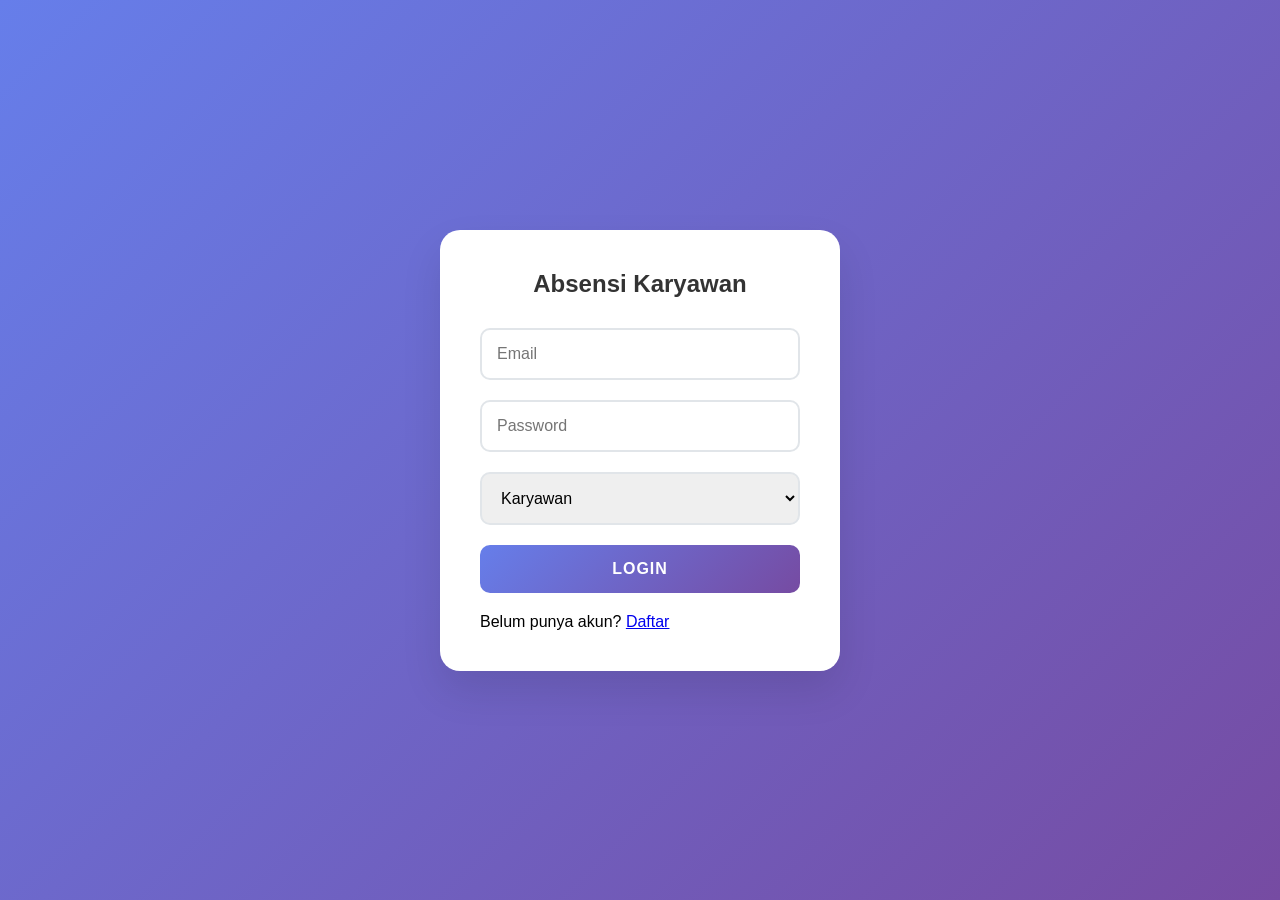
<file: index.html>
<!DOCTYPE html>
<html lang="id">
<head>
    <meta charset="UTF-8">
    <meta name="viewport" content="width=device-width, initial-scale=1.0">
    <title>Absensi - Login</title>
    <link rel="stylesheet" href="css/style.css">
</head>
<body>
    <div class="login-container">
        <div class="login-box">
            <h2>Absensi Karyawan</h2>
            <form id="loginForm">
                <input type="email" id="email" placeholder="Email" required>
                <input type="password" id="password" placeholder="Password" required>
                <select id="role">
                    <option value="user">Karyawan</option>
                    <option value="admin">Admin</option>
                </select>
                <button type="submit">Login</button>
            </form>
            <p>Belum punya akun? <a href="signup.html">Daftar</a></p>
        </div>
    </div>
    <script src="js/main.js"></script>
</body>
</html>
</file>
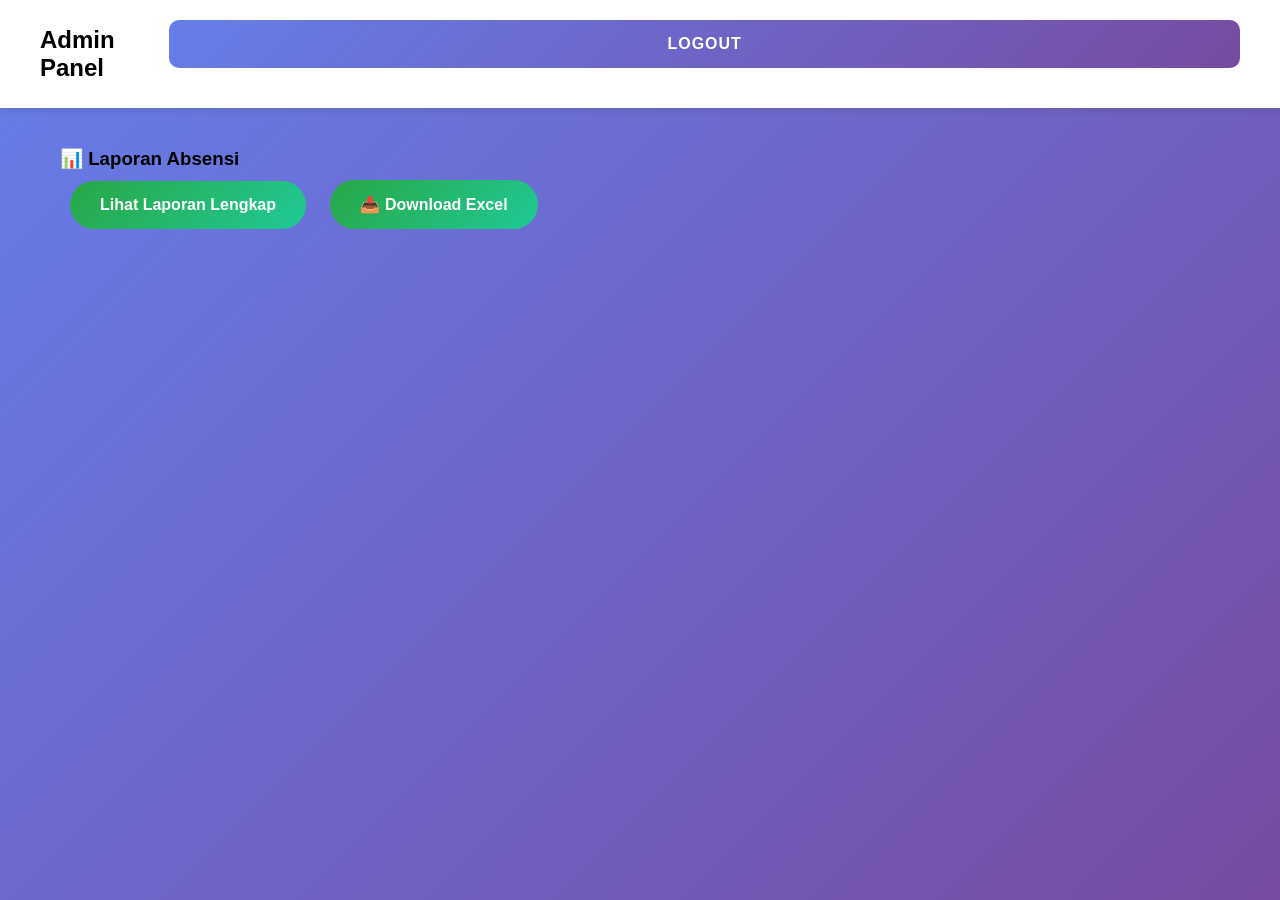
<file: admin/index.html>
<!DOCTYPE html>
<html lang="id">
<head>
    <meta charset="UTF-8">
    <meta name="viewport" content="width=device-width, initial-scale=1.0">
    <title>Admin - Absensi</title>
    <link rel="stylesheet" href="../css/style.css">
</head>
<body>
    <nav class="navbar">
        <h2>Admin Panel</h2>
        <button onclick="logout()">Logout</button>
    </nav>
    
    <div class="dashboard">
        <div class="admin-card">
            <h3>📊 Laporan Absensi</h3>
            <a href="laporan.html" class="admin-btn">Lihat Laporan Lengkap</a>
            <a href="../php/export.php" class="admin-btn">📥 Download Excel</a>
        </div>
    </div>
</body>
</html>
</file>
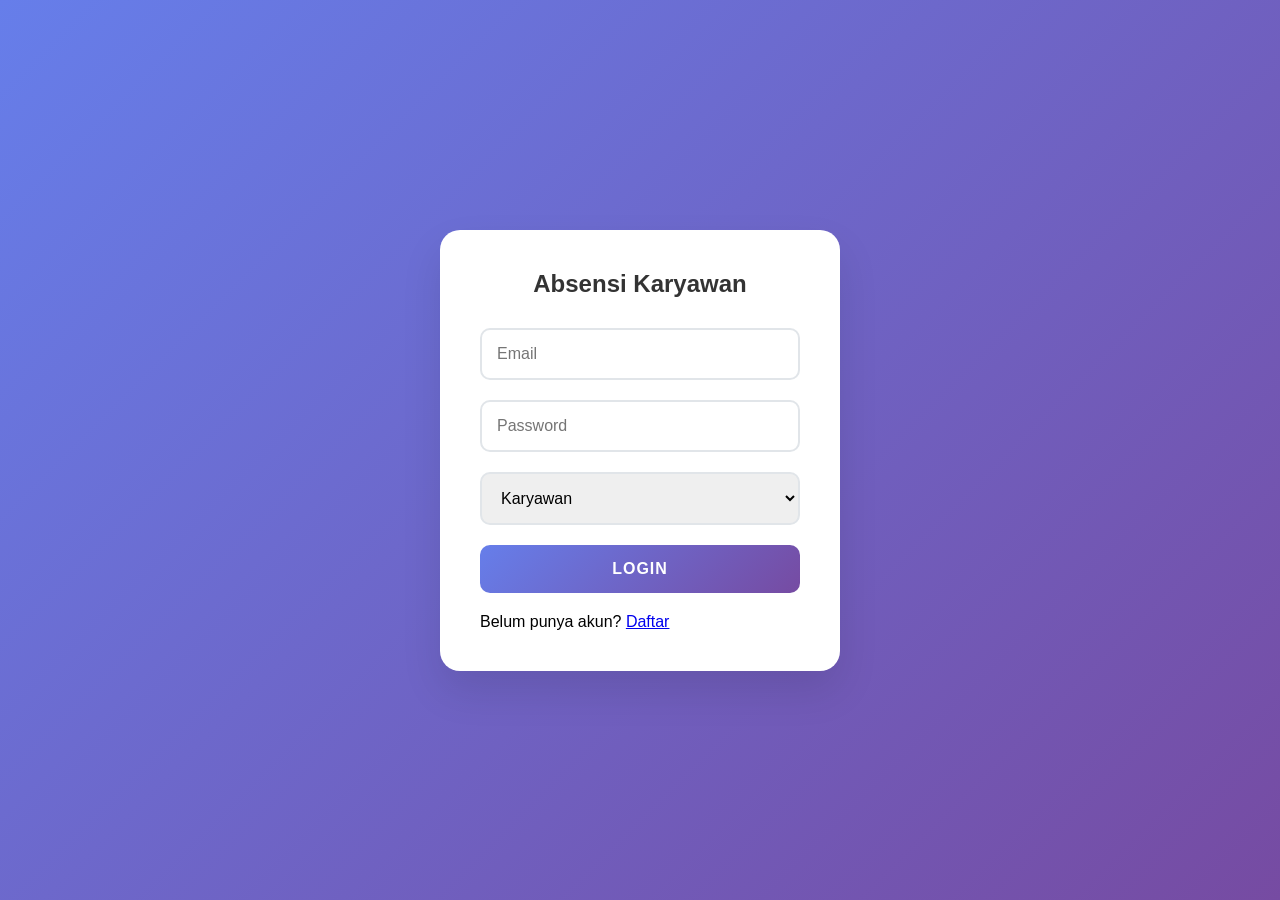
<file: dashboard.html>
<!DOCTYPE html>
<html lang="id">
<head>
    <meta charset="UTF-8">
    <meta name="viewport" content="width=device-width, initial-scale=1.0">
    <title>Dashboard Absensi</title>
    <link rel="stylesheet" href="css/style.css">
</head>
<body>
    <nav class="navbar">
        <h2>Absensi <span id="userName"></span></h2>
        <button onclick="logout()">Logout</button>
    </nav>
    
    <div class="dashboard">
        <div class="absensi-card">
            <h3>Absensi Hari Ini</h3>
            <div class="status-card" id="statusCard">
                <p>Belum absen hari ini</p>
            </div>
            <button class="absen-btn" onclick="startAbsensi()" id="absenBtn">Absen Sekarang</button>
        </div>
        
        <div class="selfie-container" id="selfieContainer" style="display:none;">
            <h3>Ambil Selfie</h3>
            <video id="video" width="300" height="300" autoplay></video>
            <canvas id="canvas" width="300" height="300" style="display:none;"></canvas>
            <button onclick="capturePhoto()" id="captureBtn">📸 Ambil Foto</button>
            <button onclick="cancelAbsensi()">Batal</button>
        </div>
        
        <div class="history">
            <h3>Riwayat Absensi</h3>
            <div id="historyList"></div>
        </div>
    </div>

    <script src="js/selfie.js"></script>
    <script src="js/gps.js"></script>
    <script src="js/dashboard.js"></script>
</body>
</html>
</file>
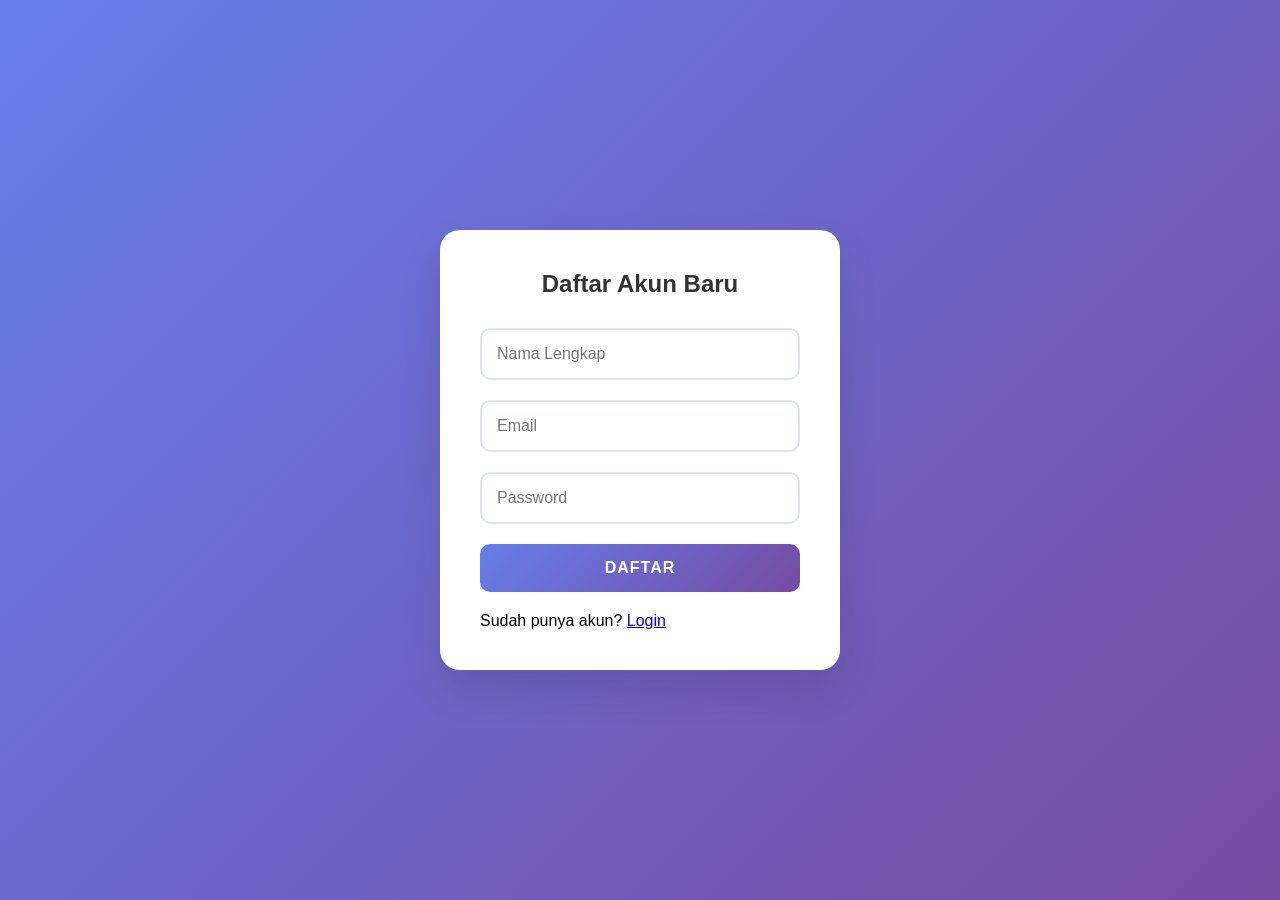
<file: signup.html>
<!DOCTYPE html>
<html lang="id">
<head>
    <meta charset="UTF-8">
    <meta name="viewport" content="width=device-width, initial-scale=1.0">
    <title>Absensi - Daftar</title>
    <link rel="stylesheet" href="css/style.css">
</head>
<body>
    <div class="login-container">
        <div class="login-box">
            <h2>Daftar Akun Baru</h2>
            <form id="signupForm">
                <input type="text" id="nama" placeholder="Nama Lengkap" required>
                <input type="email" id="signupEmail" placeholder="Email" required>
                <input type="password" id="signupPassword" placeholder="Password" required>
                <button type="submit">Daftar</button>
            </form>
            <p>Sudah punya akun? <a href="index.html">Login</a></p>
        </div>
    </div>
    <script src="js/main.js"></script>
</body>
</html>
</file>
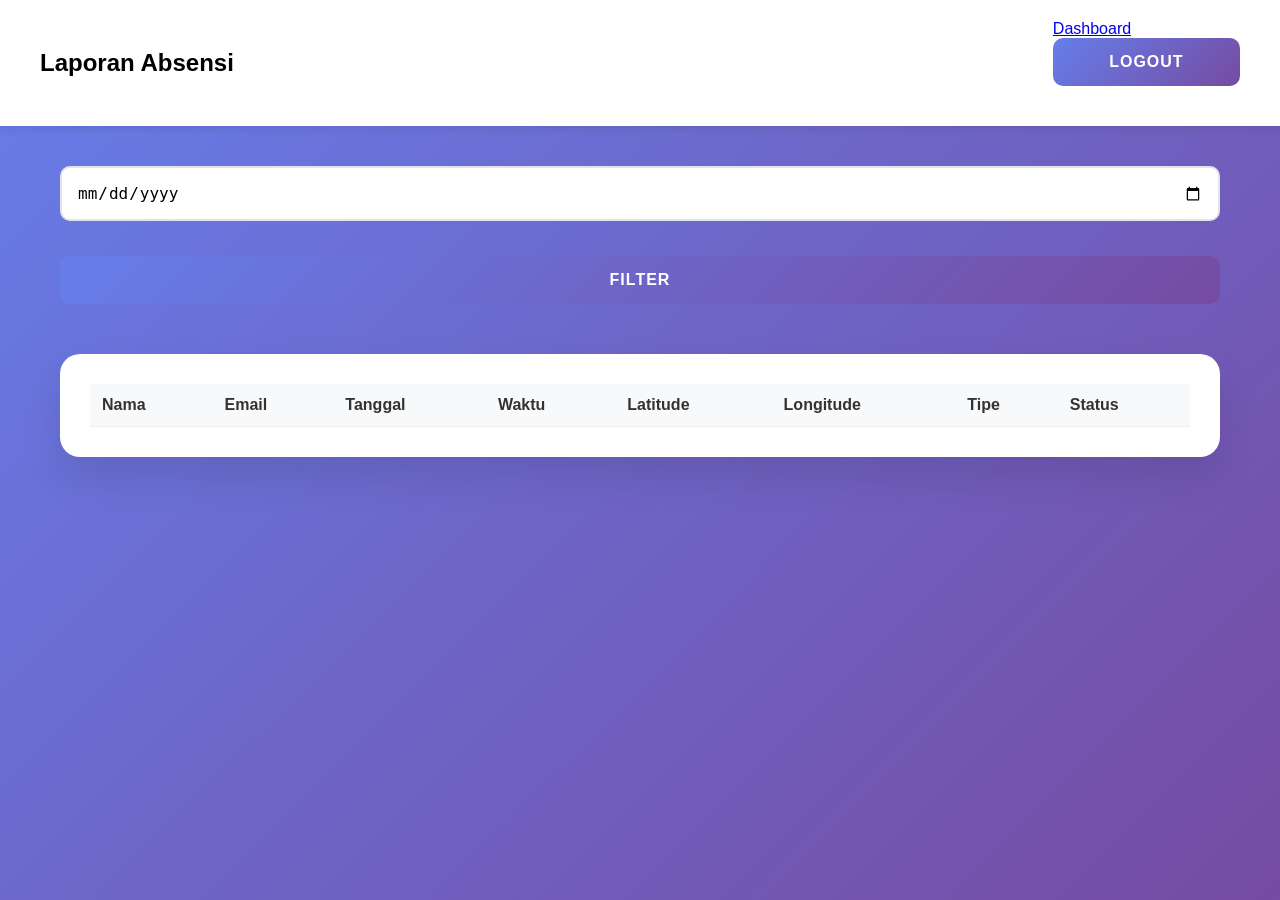
<file: admin/laporan.html>
<!DOCTYPE html>
<html lang="id">
<head>
    <meta charset="UTF-8">
    <meta name="viewport" content="width=device-width, initial-scale=1.0">
    <title>Laporan Absensi - Admin</title>
    <link rel="stylesheet" href="../css/style.css">
</head>
<body>
    <nav class="navbar">
        <h2>Laporan Absensi</h2>
        <div>
            <a href="index.html">Dashboard</a>
            <button onclick="logout()">Logout</button>
        </div>
    </nav>
    
    <div class="dashboard">
        <div class="filter-section">
            <input type="date" id="filterDate" onchange="loadLaporan()">
            <button onclick="loadLaporan()">Filter</button>
        </div>
        
        <div class="table-container">
            <table id="laporanTable">
                <thead>
                    <tr>
                        <th>Nama</th>
                        <th>Email</th>
                        <th>Tanggal</th>
                        <th>Waktu</th>
                        <th>Latitude</th>
                        <th>Longitude</th>
                        <th>Tipe</th>
                        <th>Status</th>
                    </tr>
                </thead>
                <tbody id="laporanBody"></tbody>
            </table>
        </div>
    </div>

    <script>
    async function loadLaporan() {
        const date = document.getElementById('filterDate').value;
        const response = await fetch(`../php/export.php?action=getLaporan&date=${date}`);
        const data = await response.json();
        
        const tbody = document.getElementById('laporanBody');
        tbody.innerHTML = data.map(item => `
            <tr>
                <td>${item.nama}</td>
                <td>${item.email}</td>
                <td>${item.tanggal}</td>
                <td>${item.waktu}</td>
                <td>${item.latitude}</td>
                <td>${item.longitude}</td>
                <td>${item.tipe}</td>
                <td>${item.status}</td>
            </tr>
        `).join('');
    }
    
    // Load laporan saat halaman dimuat
    loadLaporan();
    </script>
</body>
</html>
</file>
<file: css/style.css>
* {
    margin: 0;
    padding: 0;
    box-sizing: border-box;
}

body {
    font-family: 'Segoe UI', Tahoma, Geneva, Verdana, sans-serif;
    background: linear-gradient(135deg, #667eea 0%, #764ba2 100%);
    min-height: 100vh;
}

.login-container {
    display: flex;
    justify-content: center;
    align-items: center;
    min-height: 100vh;
    padding: 20px;
}

.login-box {
    background: white;
    padding: 40px;
    border-radius: 20px;
    box-shadow: 0 20px 40px rgba(0,0,0,0.1);
    width: 100%;
    max-width: 400px;
}

.login-box h2 {
    text-align: center;
    margin-bottom: 30px;
    color: #333;
}

input, select, button {
    width: 100%;
    padding: 15px;
    margin-bottom: 20px;
    border: 2px solid #e1e5e9;
    border-radius: 10px;
    font-size: 16px;
    transition: all 0.3s;
}

input:focus, select:focus {
    outline: none;
    border-color: #667eea;
}

button {
    background: linear-gradient(135deg, #667eea 0%, #764ba2 100%);
    color: white;
    border: none;
    cursor: pointer;
    font-weight: bold;
    text-transform: uppercase;
    letter-spacing: 1px;
}

button:hover {
    transform: translateY(-2px);
    box-shadow: 0 10px 20px rgba(0,0,0,0.2);
}

.navbar {
    background: white;
    padding: 20px 40px;
    display: flex;
    justify-content: space-between;
    align-items: center;
    box-shadow: 0 2px 10px rgba(0,0,0,0.1);
}

.dashboard {
    max-width: 1200px;
    margin: 40px auto;
    padding: 0 20px;
}

.absensi-card {
    background: white;
    padding: 40px;
    border-radius: 20px;
    box-shadow: 0 20px 40px rgba(0,0,0,0.1);
    text-align: center;
    margin-bottom: 30px;
}

.status-card {
    background: #f8f9fa;
    padding: 20px;
    border-radius: 15px;
    margin: 20px 0;
    min-height: 60px;
    display: flex;
    align-items: center;
    justify-content: center;
}

.absen-btn {
    padding: 20px 40px;
    font-size: 18px;
    border-radius: 50px;
}

.selfie-container {
    background: white;
    padding: 40px;
    border-radius: 20px;
    box-shadow: 0 20px 40px rgba(0,0,0,0.1);
    text-align: center;
    margin: 30px 0;
}

#video, #canvas {
    border-radius: 15px;
    border: 3px solid #667eea;
    margin: 20px 0;
}

.history {
    background: white;
    padding: 40px;
    border-radius: 20px;
    box-shadow: 0 20px 40px rgba(0,0,0,0.1);
}

.history-item {
    display: flex;
    justify-content: space-between;
    padding: 15px;
    border-bottom: 1px solid #eee;
}

@media (max-width: 768px) {
    .login-box, .absensi-card, .selfie-container, .history {
        padding: 20px;
        margin: 10px;
    }
}

#statsContainer {
    display: flex;
    gap: 20px;
    margin: 20px 0;
    flex-wrap: wrap;
}

.stat-item {
    background: white;
    padding: 20px;
    border-radius: 15px;
    text-align: center;
    flex: 1;
    min-width: 120px;
    box-shadow: 0 5px 15px rgba(0,0,0,0.08);
}

.stat-item h3 {
    font-size: 2em;
    margin: 0;
    color: #667eea;
}

.stat-item p {
    margin: 5px 0 0 0;
    color: #6c757d;
    font-weight: 500;
}

.table-container {
    background: white;
    padding: 30px;
    border-radius: 20px;
    box-shadow: 0 20px 40px rgba(0,0,0,0.1);
    overflow-x: auto;
}

table {
    width: 100%;
    border-collapse: collapse;
}

th, td {
    padding: 12px;
    text-align: left;
    border-bottom: 1px solid #eee;
}

th {
    background: #f8f9fa;
    font-weight: 600;
    color: #333;
}

.filter-section {
    display: flex;
    gap: 15px;
    margin-bottom: 30px;
    flex-wrap: wrap;
}

.admin-btn {
    display: inline-block;
    background: linear-gradient(135deg, #28a745 0%, #20c997 100%);
    color: white;
    padding: 15px 30px;
    text-decoration: none;
    border-radius: 50px;
    margin: 10px;
    font-weight: bold;
    transition: all 0.3s;
}

.admin-btn:hover {
    transform: translateY(-3px);
    box-shadow: 0 10px 25px rgba(40, 167, 69, 0.4);
}

/* Tambahkan di akhir file style.css */
.custom-alert {
    animation: slideDown 0.3s ease-out;
}

@keyframes slideDown {
    from {
        transform: translateX(-50%) translateY(-100%);
        opacity: 0;
    }
    to {
        transform: translateX(-50%) translateY(0);
        opacity: 1;
    }
}
</file>
